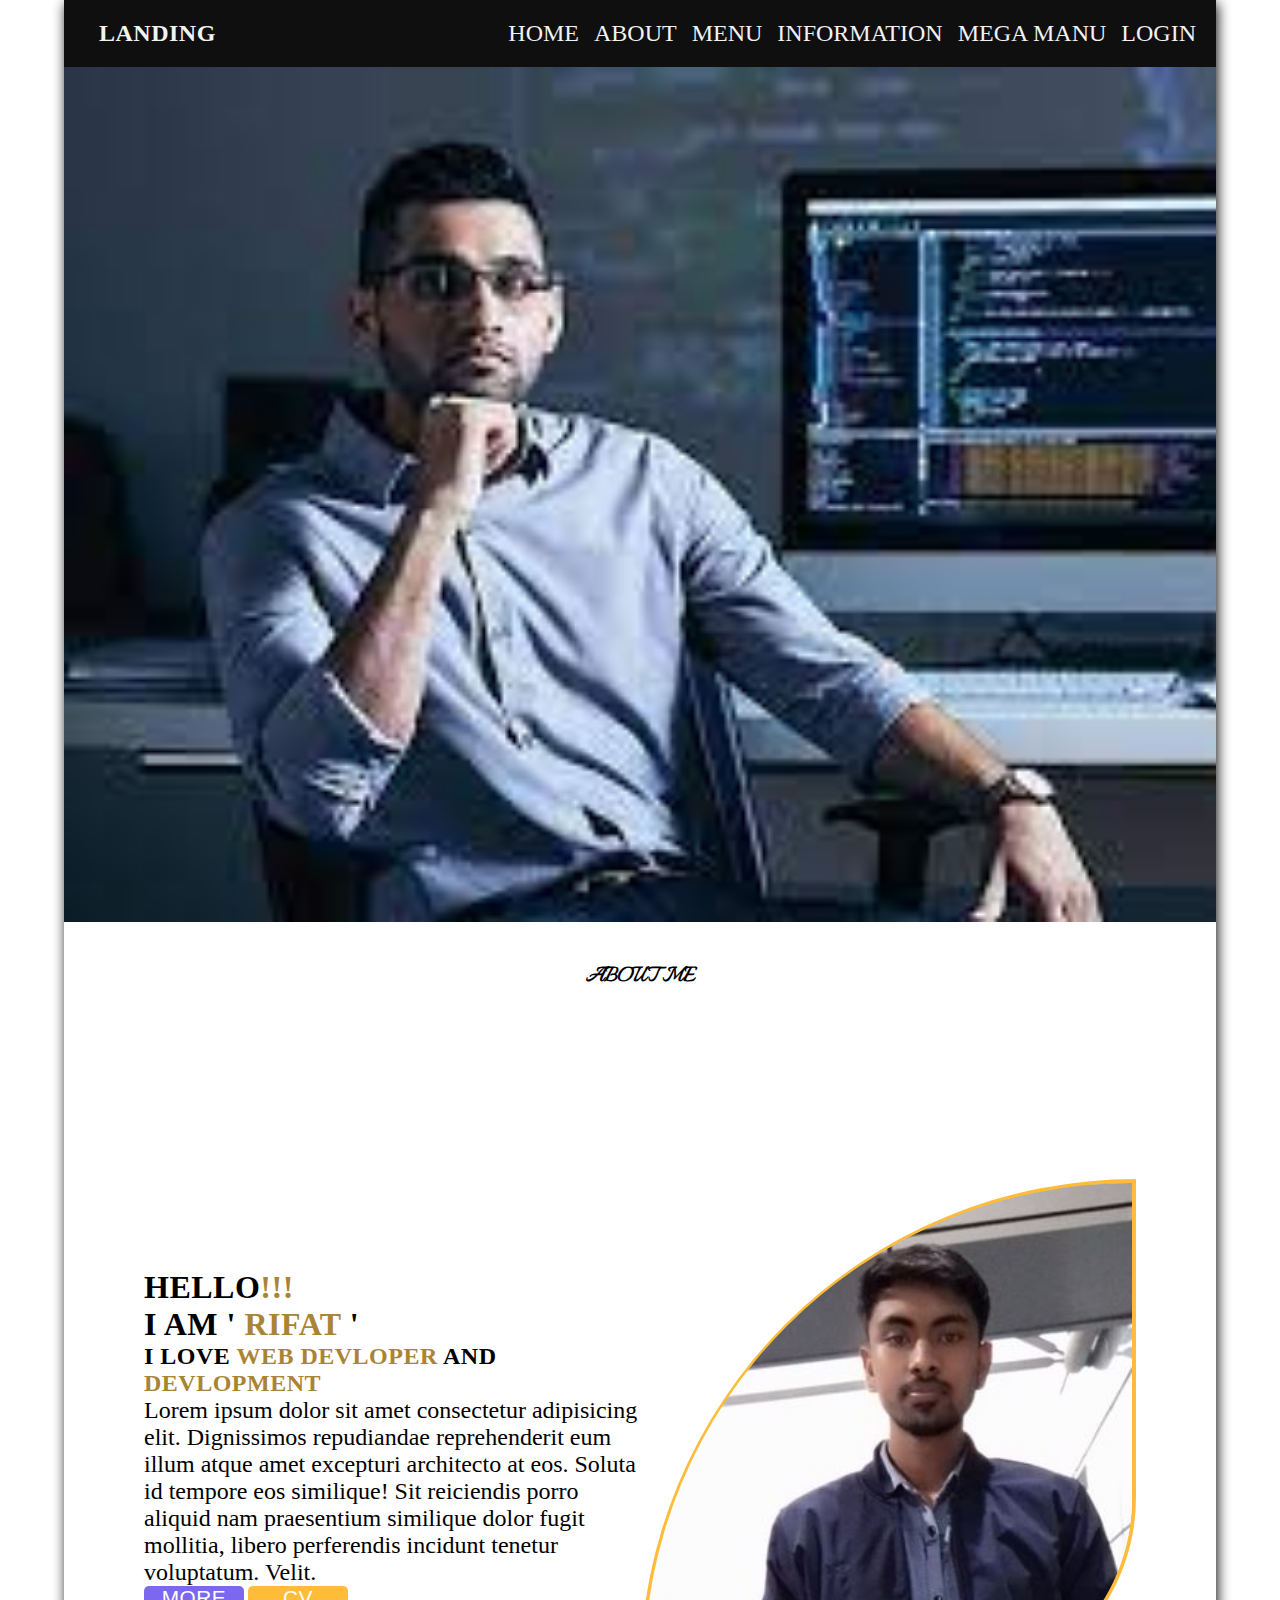
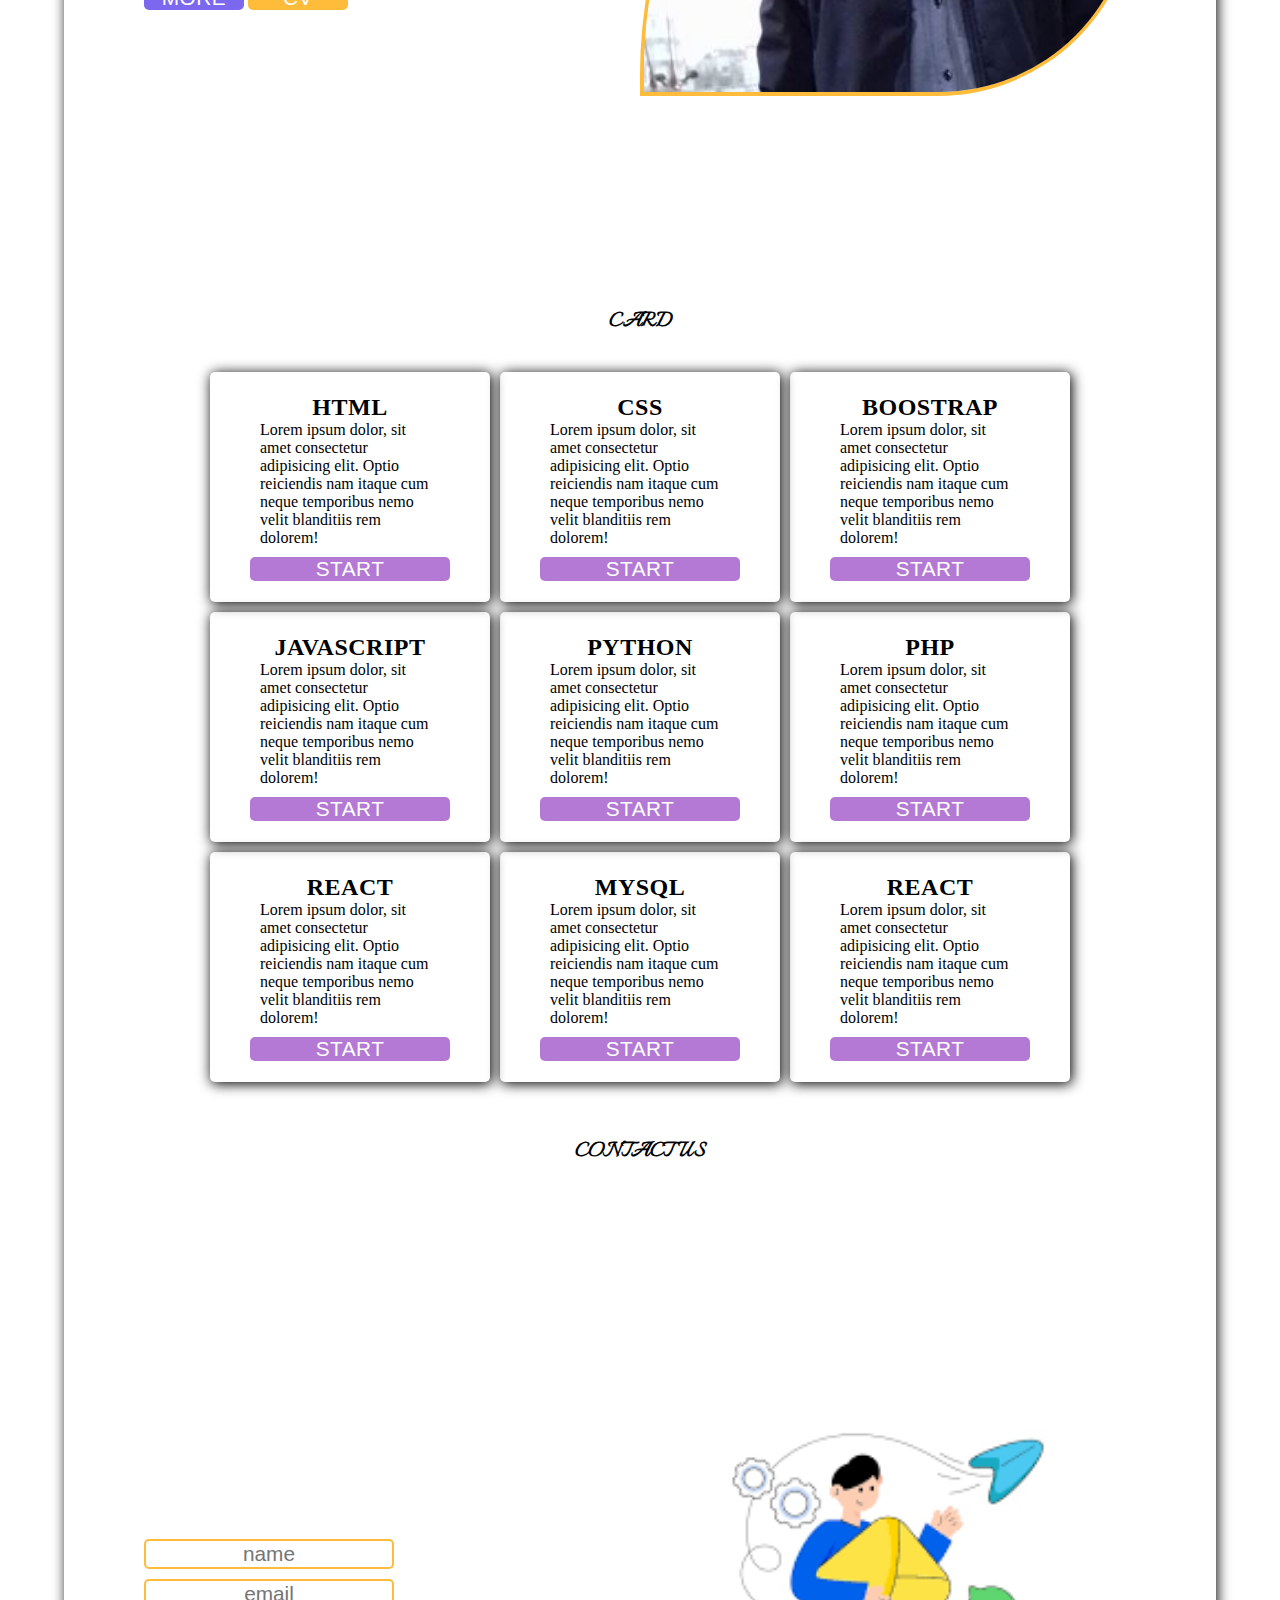
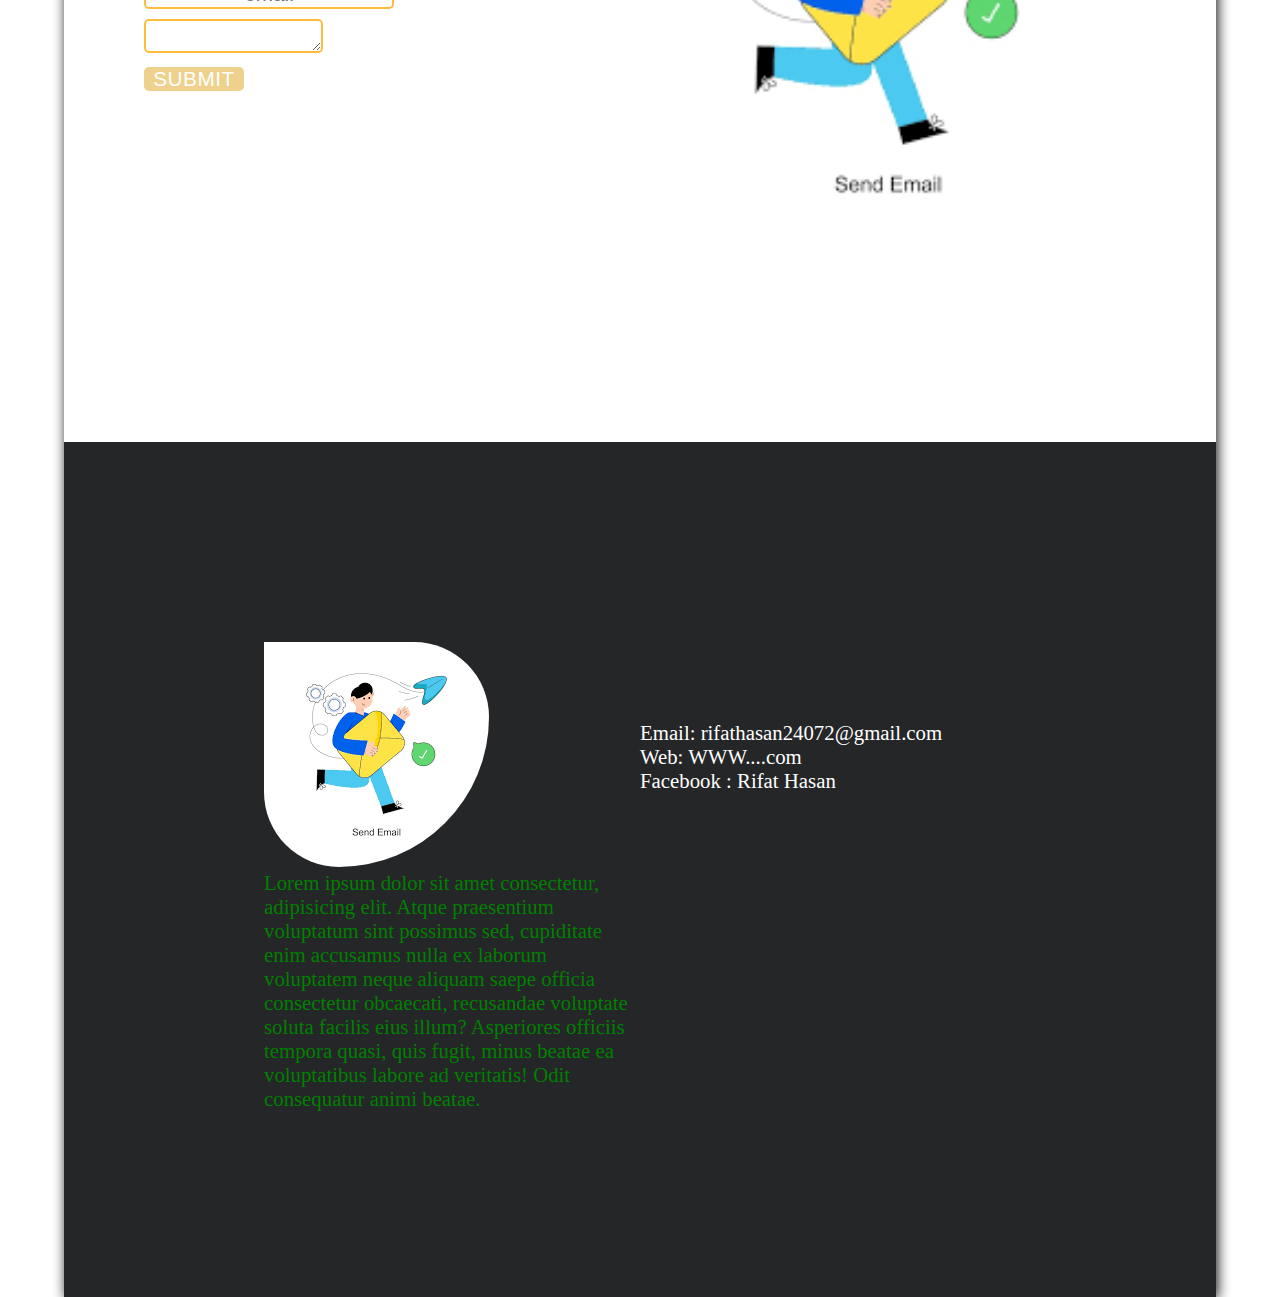
<file: page -  4/index.html>
<!DOCTYPE html>
<html lang="en">
<head>
    <meta charset="UTF-8">
    <meta name="viewport" content="width=device-width, initial-scale=1.0">
    <title>Document</title>
    <!-- My style sheet link -->
    <link rel="stylesheet" href="style.css">
    <!-- font awesome cdn -->
    <link rel="stylesheet" href="https://cdnjs.cloudflare.com/ajax/libs/font-awesome/6.5.1/css/all.min.css" integrity="sha512-DTOQO9RWCH3ppGqcWaEA1BIZOC6xxalwEsw9c2QQeAIftl+Vegovlnee1c9QX4TctnWMn13TZye+giMm8e2LwA==" crossorigin="anonymous" referrerpolicy="no-referrer" />
    <!-- goole font cdn -->
    <link rel="preconnect" href="https://fonts.googleapis.com">
<link rel="preconnect" href="https://fonts.gstatic.com" crossorigin>
<link href="https://fonts.googleapis.com/css2?family=Italianno&display=swap" rel="stylesheet">
</head>
<body>
  <!-- container code start -->
  <div id="container">
      <!-- Navbar code start -->
      <nav>
        <h2>Landing</h2>
        <ul>
            <li><a href="#">Home</a></li>
            <li><a href="#about-section">About</a></li>
            <li><a href="#card-section">Menu</a></li>
            <li><a href="#">Information</a>
            <!-- information hover code start -->
            <div class="infoformation-hover">
               <ul>
                <li><a href="#">Landing page</a></li>
                <li><a href="#">Blog page</a></li>
                <li><a href="#">Portfolio page</a></li>
                <li><a href="#">cv page</a></li>
               </ul>
            </div>
            <!-- information hover code end -->
            </li>
            <li><a href="#" class="mega-link">mega manu</a>
            <!-- mega manu code start -->
            <div class="mega-manu">
             <!-- contant code start -->
              <div class="contant">
                <!-- row code start -->
                 <div class="row">
                    <header>Devloper Servics</header>
                    <ul>
                        <li><a href="#">Email Services</a></li>
                        <li><a href="#">Phone Services</a></li>
                        <li><a href="#">Varified Design</a></li>
                        <li><a href="#">Other's Design</a></li>
                    </ul>
                 </div>
                <!-- row code end -->
                 <!-- row code start -->
                 <div class="row">
                   <header>Design Services</header>
                    <ul>
                        <li><a href="#">Landing Design</a></li>
                        <li><a href="#">Blog Design</a></li>
                        <li><a href="#">Portfolio Design</a></li>
                        <li><a href="#">Other's Design</a></li>
                    </ul>
                 </div>
                <!-- row code end -->
                <!-- row code start -->
                <div class="row">
                    <header>code Services</header>
                     <ul>
                         <li><a href="#card-section">HTML</a></li>
                         <li><a href="#card-section">css</a></li>
                         <li><a href="#card-section">java script</a></li>
                         <li><a href="#card-section"> Git and github<a></li>
                     </ul>
                  </div>
                 <!-- row code end -->
              </div>
            <!-- contant code end -->
            </div>
            <!-- mega manu code end -->
            </li>
            <li><a href="#" class="Login-nav">Login</a></li>
        </ul>
     </nav>
    <!-- Navbar code end -->

    <!-- baner section  code start  -->
      <div class="baner" >
      <div class="item-center">
      </div>
      </div>
    <!-- baner section  code end  -->

     <!-- About me section code start -->
    <div class="header">
      <h2>About me</h2>
    </div>
     <div id="about-section" class="item-center">
      
        <!-- article code start -->
        <article>
         <h1>Hello<span>!!!</span> <br> I am '<span> Rifat</span> '</h1>
         <h2>I love <span>web devloper</span> and <span>devlopment</span></h2>
         <p>Lorem ipsum dolor sit amet consectetur adipisicing elit. Dignissimos repudiandae reprehenderit eum illum atque amet excepturi architecto at eos. Soluta id tempore eos similique! Sit reiciendis porro aliquid nam praesentium similique dolor fugit mollitia, libero perferendis incidunt tenetur voluptatum. Velit.</p>
         <button id="about-more-btn">More</button>
         <button id="about-cv-btn">CV</button>
        </article>
         <!-- article code end -->

         <!-- aside code start -->
        <aside>
            <img src="img/my-img.JPG" alt="My-img" >
        </aside>
         <!-- aside code end -->
    </div>
    <!-- About me section code end -->

        <!-- contant or card code start -->
        <div class="header">
          <h2>Card</h2>
        </div>
        <div class="contant" id="card-section">
            <!-- card section start -->
                <div class="card">
                  <!-- item card start -->
                  <div class="item card-first" >
                   <i class="fa-brands fa-html5"></i>
                   <h2>HTML</h2>
                   <P>Lorem ipsum dolor, sit amet consectetur adipisicing elit. Optio reiciendis nam itaque cum neque temporibus nemo velit blanditiis rem dolorem!</P>
                   <button>start</button>
                 </div> 
                 <!-- item card end -->
                 <!-- item card start -->
                   <div class="item">
                     <i class="fa-brands fa-css3-alt"></i>
                     <h2>CSS</h2>
                     <P>Lorem ipsum dolor, sit amet consectetur adipisicing elit. Optio reiciendis nam itaque cum neque temporibus nemo velit blanditiis rem dolorem!</P>
                     <button>start</button>
                   </div>
                   <!-- item card end -->
                    <!-- item card start -->
                  <div class="item">
                   <i class="fa-brands fa-bootstrap"></i>
                   <h2>BOOSTRAP</h2>
                   <P>Lorem ipsum dolor, sit amet consectetur adipisicing elit. Optio reiciendis nam itaque cum neque temporibus nemo velit blanditiis rem dolorem!</P>
                   <button>start</button>
                 </div> 
                 <!-- item card end -->
                 <!-- item card start -->
                   <div class="item">
                     <i class="fa-brands fa-node-js"></i>
                     <h2>JAVASCRIPT</h2>
                     <P>Lorem ipsum dolor, sit amet consectetur adipisicing elit. Optio reiciendis nam itaque cum neque temporibus nemo velit blanditiis rem dolorem!</P>
                     <button>start</button>
                   </div>
                   <!-- item card end -->
                   <!-- item card start -->
                  <div class="item">
                   <i class="fa-brands fa-python"></i>
                   <h2>PYTHON</h2>
                   <P>Lorem ipsum dolor, sit amet consectetur adipisicing elit. Optio reiciendis nam itaque cum neque temporibus nemo velit blanditiis rem dolorem!</P>
                   <button>start</button>
                 </div> 
                 <!-- item card end -->
                 <!-- item card start -->
                   <div class="item">
                     <i class="fa-brands fa-php"></i>
                     <h2>PHP</h2>
                     <P>Lorem ipsum dolor, sit amet consectetur adipisicing elit. Optio reiciendis nam itaque cum neque temporibus nemo velit blanditiis rem dolorem!</P>
                     <button>start</button>
                   </div>
                   <!-- item card end -->
                    <!-- item card start -->
                  <div class="item">
                   <i class="fa-brands fa-react"></i>
                   <h2>REACT</h2>
                   <P>Lorem ipsum dolor, sit amet consectetur adipisicing elit. Optio reiciendis nam itaque cum neque temporibus nemo velit blanditiis rem dolorem!</P>
                   <button>start</button>
                 </div> 
                 <!-- item card end -->
                 <!-- item card start -->
                   <div class="item">
                     <i class="fa-solid fa-database"></i>
                     <h2>MYSQL</h2>
                     <P>Lorem ipsum dolor, sit amet consectetur adipisicing elit. Optio reiciendis nam itaque cum neque temporibus nemo velit blanditiis rem dolorem!</P>
                     <button>start</button>
                   </div>
                   <!-- item card end -->
                    <!-- item card start -->
                  <div class="item">
                    <i class="fa-brands fa-react"></i>
                    <h2>REACT</h2>
                    <P>Lorem ipsum dolor, sit amet consectetur adipisicing elit. Optio reiciendis nam itaque cum neque temporibus nemo velit blanditiis rem dolorem!</P>
                    <button>start</button>
                  </div> 
                  <!-- item card end -->
                </div>
           <!-- card section end -->
            </div>
           <!-- contant code end -->

    <!-- contact section code start -->
    <div class="header">
      <h2>CONTACT US</h2>
    </div>
    <div class="contact-section item-center">
  
         <!-- article code start -->
         <article>
          <div class="about-item">
            <input type="text" name="username" id="username" placeholder="Name" required>
            <i class="fa-solid fa-user"></i>
          </div>
          <div class="about-item">
            <input type="email" name="useremail" id="useremail" placeholder="email" required>
            <i class="fa-solid fa-at"></i>
          </div>
          <div class="about-item">
            <textarea name="userinfor" id="userinfor"></textarea>
          </div>
          <div class="about-item">
           <button class="conatct-sumbit-btn">Submit</button>
          </div>
       </article>
       <!-- article code end -->

       <!-- aside code start -->
       <aside>
           <img src="img/contact img.png" alt="contact img">
       </aside>
       <!-- aside code start -->
    </div>
    <!-- contact section code end -->

    <!-- footer section code start -->
     <div class="footer-section item-center">
        <!-- article code start -->
     <article>
      <img src="img/contact img.png" alt="contact-img">
     </article>
       <!-- article code end -->
         <!-- aside code start -->
         <aside>
          <div class="link">
            <a href="#"> Email: rifathasan24072@gmail.com</a> <br>
            <a href="#"> Web: WWW....com</a> <br>
            <a href="#"> Facebook : Rifat Hasan</a><br>
          </div>
         </aside>
         <p>Lorem ipsum dolor sit amet consectetur, adipisicing elit. Atque praesentium voluptatum sint possimus sed, cupiditate enim accusamus nulla ex laborum voluptatem neque aliquam saepe officia consectetur obcaecati, recusandae voluptate soluta facilis eius illum? Asperiores officiis tempora quasi, quis fugit, minus beatae ea voluptatibus labore ad veritatis! Odit consequatur animi beatae.</p>
          <!-- aside code end -->  
     </div>
    <!-- footer section code end -->
  </div>
  <!-- container code end -->
</body>
</html>
</file>
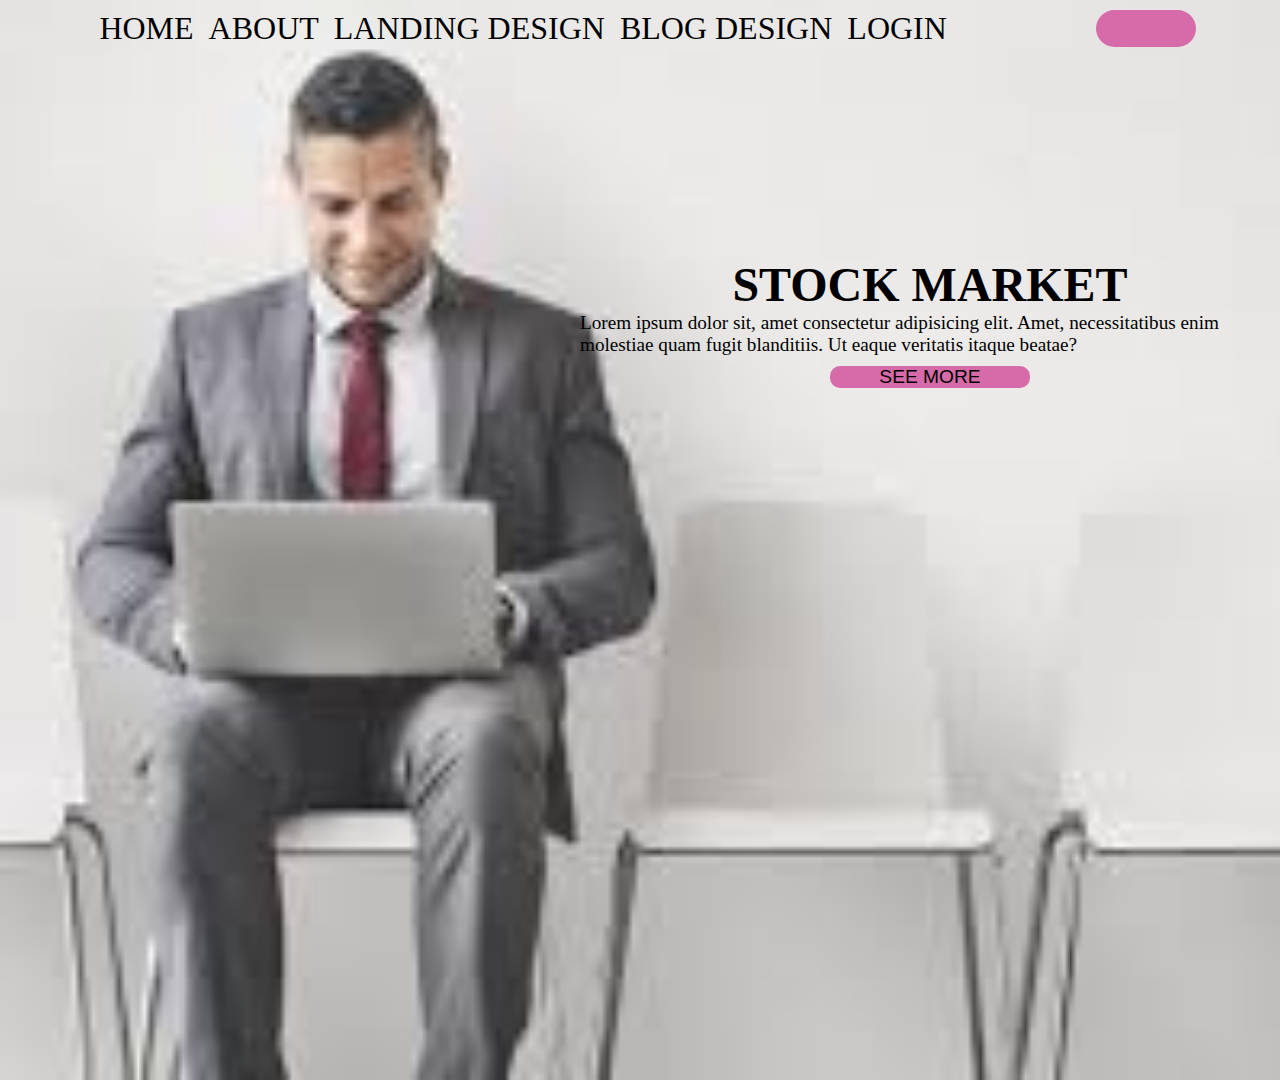
<file: page-1/index.html>
<!DOCTYPE html>
<html lang="en">
  <head>
    <meta charset="UTF-8" />
    <meta name="viewport" content="width=device-width, initial-scale=1.0" />
    <title>Landing page</title>
    <!-- my style sheet link -->
    <link rel="stylesheet" href="style.css" />
    <!-- font awesome cdn -->
    <link
      rel="stylesheet"
      href="https://cdnjs.cloudflare.com/ajax/libs/font-awesome/6.5.1/css/all.min.css"
      integrity="sha512-DTOQO9RWCH3ppGqcWaEA1BIZOC6xxalwEsw9c2QQeAIftl+Vegovlnee1c9QX4TctnWMn13TZye+giMm8e2LwA=="
      crossorigin="anonymous"
      referrerpolicy="no-referrer"
    />
  </head>
  <body>
    <!-- landing code start -->
    <div id="landing">
      <!-- nav code start -->
      <nav>
        <ul>
          <li><a href="#">Home</a></li>
          <li><a href="#">about</a></li>
          <li><a href="#">Landing Design</a></li>
          <li><a href="#">Blog Design</a></li>
          <li><a href="#">Login</a></li>
        </ul>
        <i class="fa-solid fa-bell nav-icon"></i>
      </nav>
      <!-- nav code end -->
      <!-- article code start -->
      <article>
        <h1>Stock Market</h1>
        <p>
          Lorem ipsum dolor sit, amet consectetur adipisicing elit. Amet,
          necessitatibus enim molestiae quam fugit blanditiis. Ut eaque
          veritatis itaque beatae?
        </p>
        <button>See more</button>
      </article>
      <!-- article code end -->
    </div>
    <!-- landing code end -->
  </body>
</html>
</file>
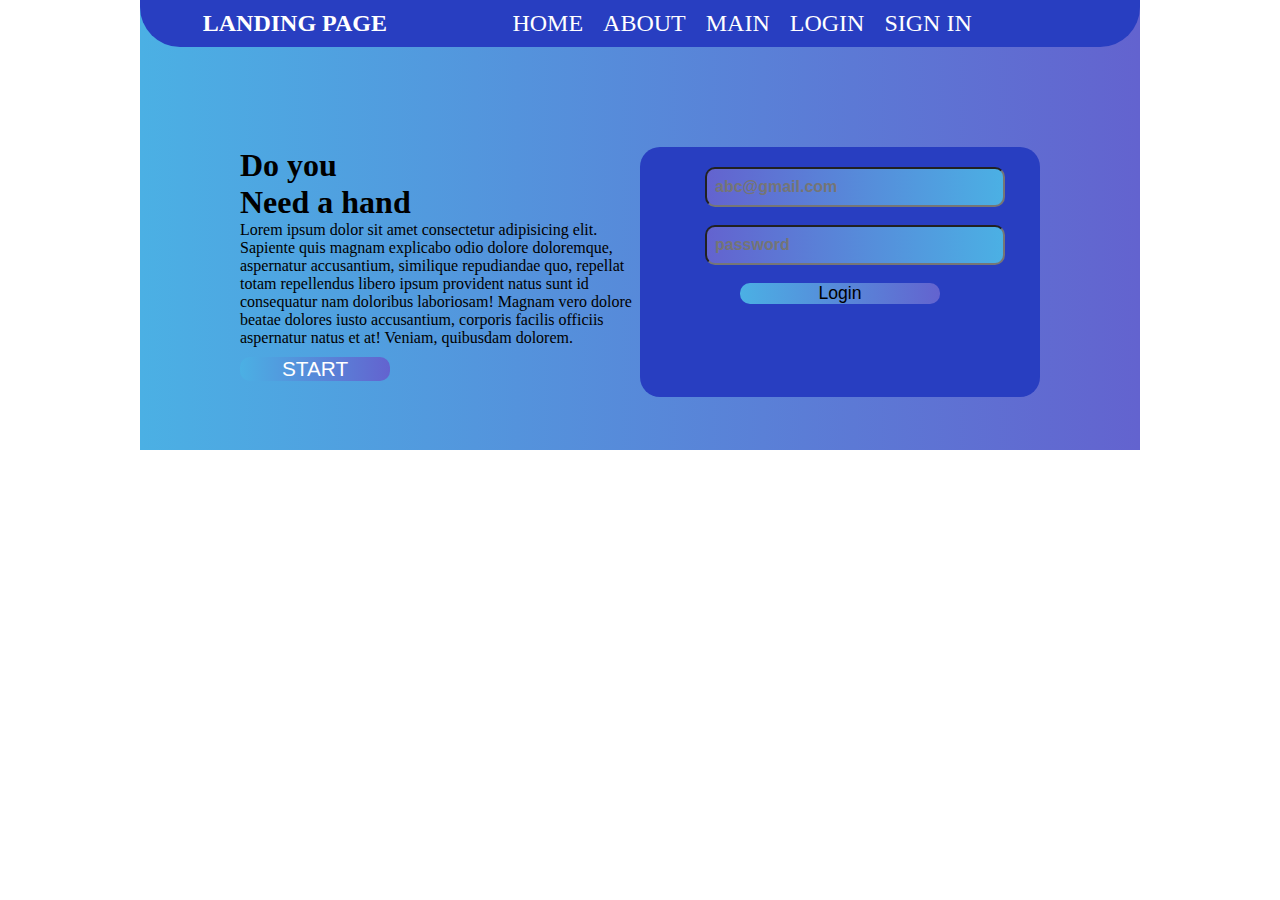
<file: page-2/index.html>
<!DOCTYPE html>
<html lang="en">
  <head>
    <meta charset="UTF-8" />
    <meta name="viewport" content="width=device-width, initial-scale=1.0" />
    <title>Document</title>
    <!-- my style sheet link -->
    <link rel="stylesheet" href="style.css" />
    <!--font awesome cdn  -->
    <link
      rel="stylesheet"
      href="https://cdnjs.cloudflare.com/ajax/libs/font-awesome/6.5.1/css/all.min.css"
      integrity="sha512-DTOQO9RWCH3ppGqcWaEA1BIZOC6xxalwEsw9c2QQeAIftl+Vegovlnee1c9QX4TctnWMn13TZye+giMm8e2LwA=="
      crossorigin="anonymous"
      referrerpolicy="no-referrer"
    />
  </head>
  <body>
    <!-- container code start -->
    <div id="container">
      <!-- nav code start -->
      <nav>
        <h2>Landing page</h2>
        <ul>
          <li><a href="#">Home</a></li>
          <li><a href="#">about</a></li>
          <li><a href="#">main</a></li>
          <li><a href="#">Login</a></li>
          <li><a href="#">sign in</a></li>
        </ul>
        <i class="fa-solid fa-magnifying-glass"></i>
      </nav>
      <!-- nav code end -->
      <!-- main code start -->
      <div class="main">
        <!-- main aside start -->
        <aside>
          <h1>Do you <br />Need a hand</h1>
          <p>
            Lorem ipsum dolor sit amet consectetur adipisicing elit. Sapiente
            quis magnam explicabo odio dolore doloremque, aspernatur
            accusantium, similique repudiandae quo, repellat totam repellendus
            libero ipsum provident natus sunt id consequatur nam doloribus
            laboriosam! Magnam vero dolore beatae dolores iusto accusantium,
            corporis facilis officiis aspernatur natus et at! Veniam, quibusdam
            dolorem.
          </p>
          <button>Start</button>
        </aside>
        <!-- main aside end -->
        <!-- main article start -->
        <article>
          <!-- form code start -->
          <form action="">
            <!--login code start  -->
            <div class="login">
              <!-- item code start -->
              <div class="item">
                <input
                  type="email"
                  name="email"
                  id="email"
                  placeholder="abc@gmail.com"
                  required
                />
                <i class="fa-regular fa-envelope"></i>
              </div>
              <br />
              <!-- item code end -->
              <!-- item code start -->
              <div class="item">
                <input
                  type="password"
                  name="password"
                  id="password"
                  placeholder="password"
                  required
                />
                <i class="fa-solid fa-lock"></i>
              </div>
              <br />
              <!-- item code end -->
              <!-- item code start -->
              <div class="item">
                <button type="submit">Login</button>
              </div>
              <!-- item code end -->
            </div>
            <!--login code end  -->
          </form>
          <!-- form code end -->
        </article>
        <!-- main article end -->
      </div>
      <!-- main code end -->
    </div>
    <!-- container code end -->
  </body>
</html>
</file>
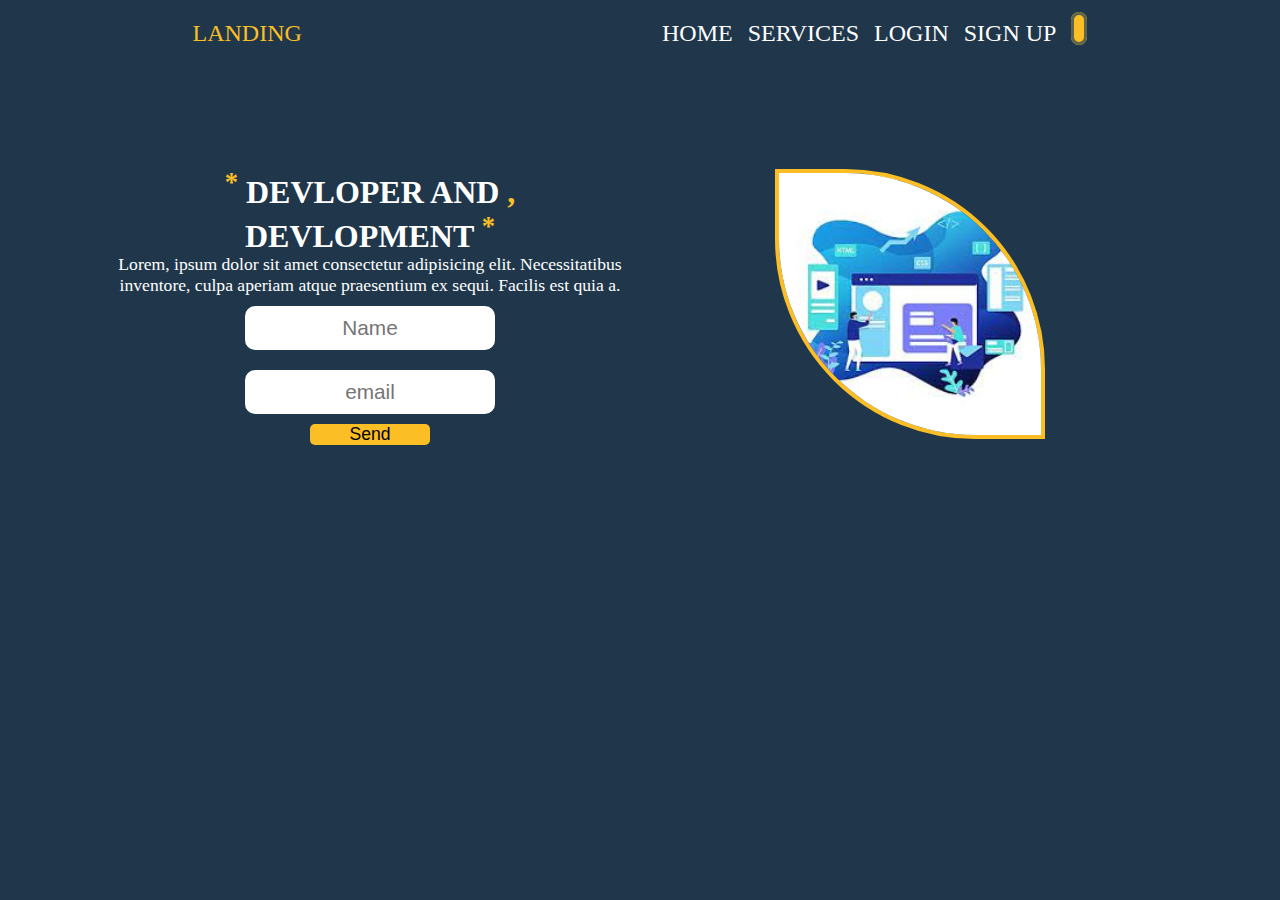
<file: page-3/index.html>
<!DOCTYPE html>
<html lang="en">
  <head>
    <meta charset="UTF-8" />
    <meta name="viewport" content="width=device-width, initial-scale=1.0" />
    <title>Landing</title>
    <!-- my style sheet link -->
    <link rel="stylesheet" href="style.css" />
    <!-- font awesome cdn -->
    <link
      rel="stylesheet"
      href="https://cdnjs.cloudflare.com/ajax/libs/font-awesome/6.5.1/css/all.min.css"
      integrity="sha512-DTOQO9RWCH3ppGqcWaEA1BIZOC6xxalwEsw9c2QQeAIftl+Vegovlnee1c9QX4TctnWMn13TZye+giMm8e2LwA=="
      crossorigin="anonymous"
      referrerpolicy="no-referrer"
    />
  </head>
  <body>
    <!-- container code start -->
    <div id="container">
      <!-- navbar code start -->
      <nav>
        <a href="#" class="first">landing</a>
        <ul>
          <li><a href="#">Home</a></li>
          <li>
            <a href="#">services</a>
            <i class="fa-solid fa-chevron-down service-icon"></i>
            <!-- service item code start -->
            <div class="services-item">
              <ul>
                <li><a href="#">Blog Design</a></li>
                <li><a href="#">Landing Design</a></li>
                <li><a href="#">portfolio Design</a></li>
              </ul>
            </div>
            <!-- service item code end -->
          </li>
          <li><a href="#">Login</a></li>
          <li><a href="#">Sign up</a></li>
          <li><i class="fa-solid fa-magnifying-glass nav-last-icon"></i></li>
        </ul>
      </nav>
      <!-- navbar code end -->
      <!-- main code start -->
      <div id="main">
        <!-- article code start -->
        <article>
          <h1>
            <sup>*</sup> Devloper and <span>,</span> <br />
            Devlopment <sup>*</sup>
          </h1>
          <p>
            Lorem, ipsum dolor sit amet consectetur adipisicing elit.
            Necessitatibus inventore, culpa aperiam atque praesentium ex sequi.
            Facilis est quia a.
          </p>
          <!-- form code start -->
          <form action="">
            <!-- form item code start -->
            <div class="form-item">
              <input
                type="text"
                name="username"
                id="username"
                placeholder="Name"
                required
              />
            </div>
            <!-- form item code end -->
            <!-- form item code start -->
            <div class="form-item">
              <input
                type="email"
                name="useremail"
                id="useremail"
                placeholder="email"
                required
              />
            </div>
            <!-- form item code end -->
            <!-- form item code start -->
            <div class="form-item">
              <button>Send</button>
            </div>
            <!-- form item code end -->
          </form>
          <!-- form code end -->
        </article>
        <!-- article code end -->
        <!-- aside code start -->
        <aside>
          <img src="img/download.jpg" alt="devloper.png" class="aside-img" />
        </aside>
        <!-- aside code end -->
      </div>
      <!-- main code end -->
    </div>
    <!-- container code end -->
  </body>
</html>
</file>
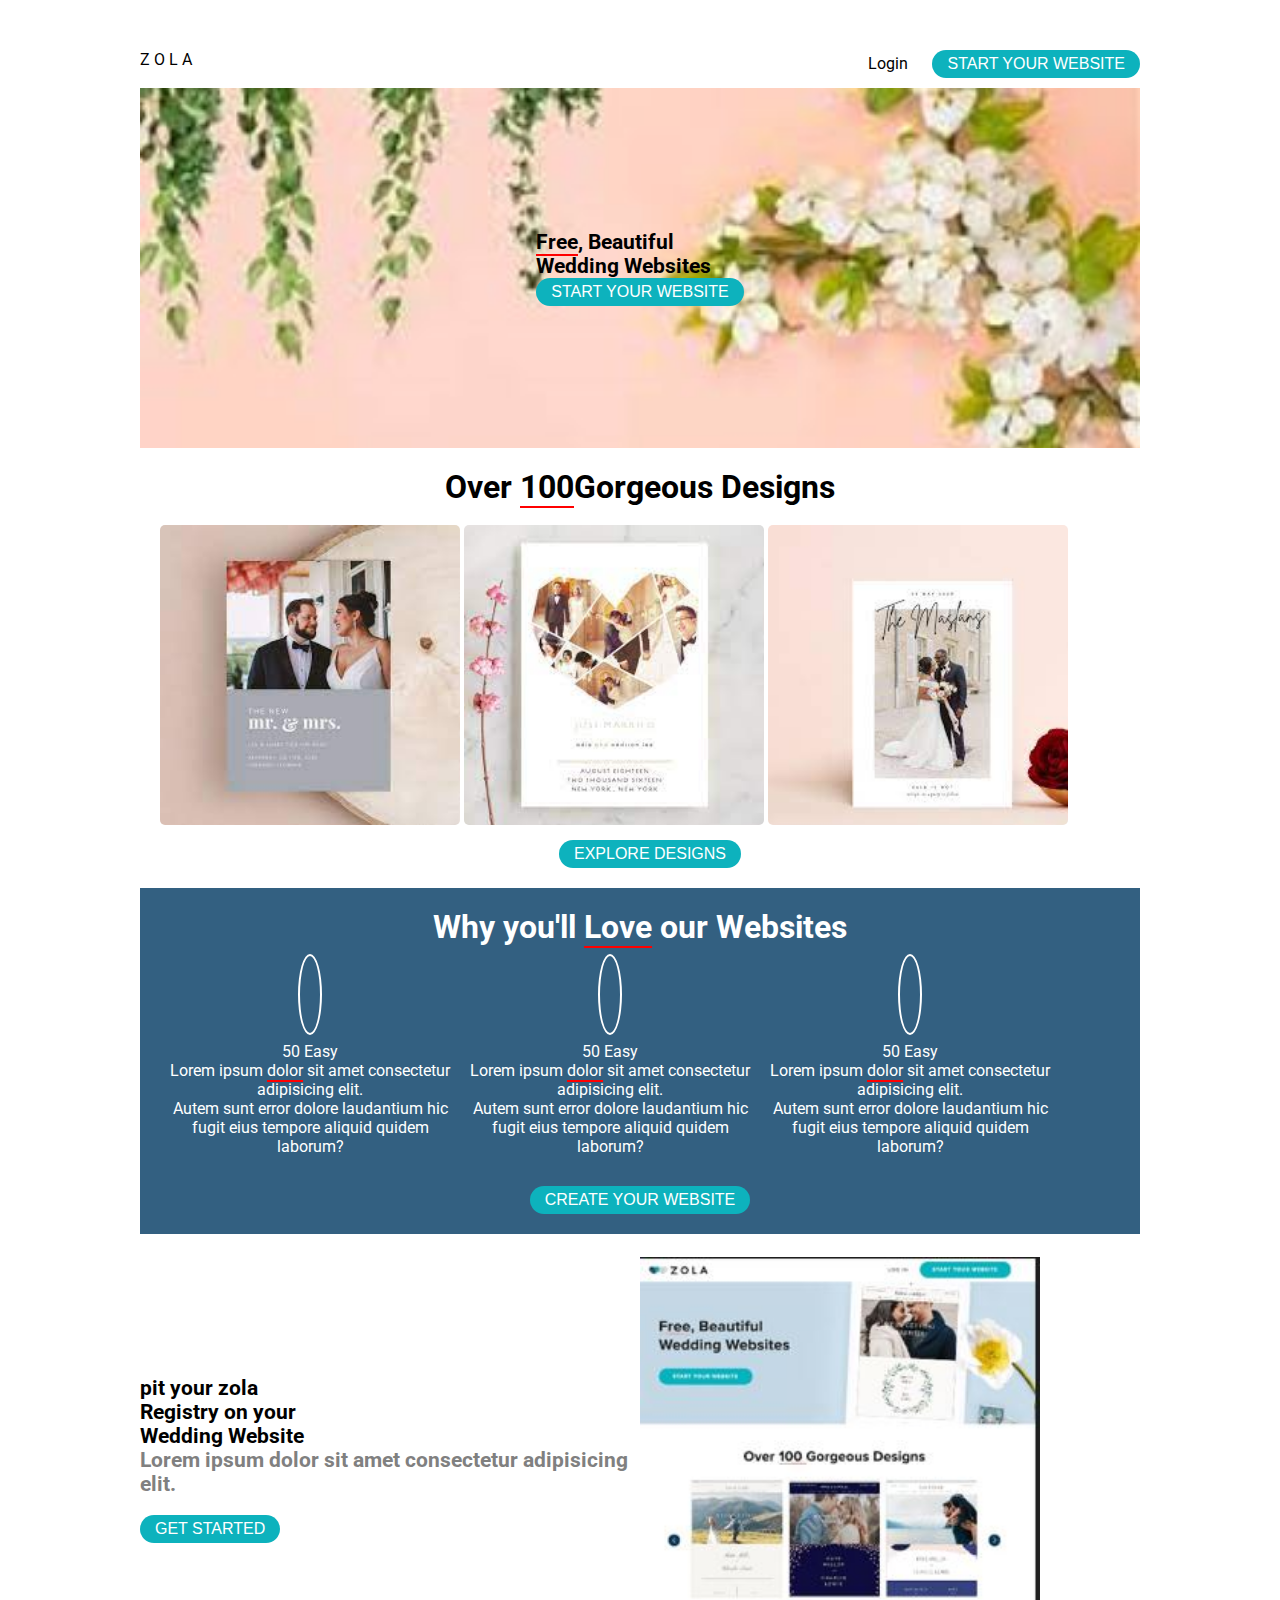
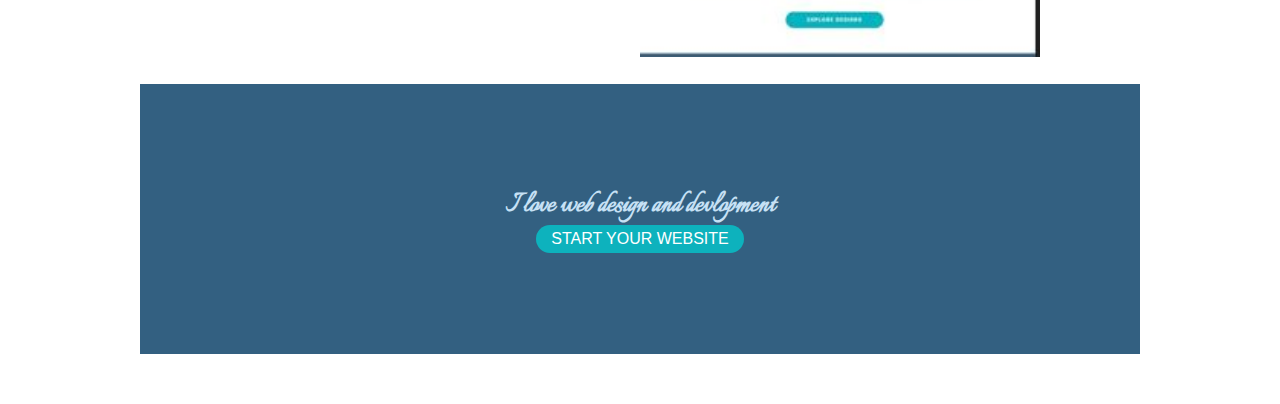
<file: page/index.html>
<!DOCTYPE html>
<html lang="en">
  <head>
    <meta charset="UTF-8" />
    <meta name="viewport" content="width=device-width, initial-scale=1.0" />
    <title>Document</title>
    <!-- my style sheet -->
    <link rel="stylesheet" href="style.css" />
    <!-- goole font cdn -->
    <link rel="preconnect" href="https://fonts.googleapis.com" />
    <link rel="preconnect" href="https://fonts.gstatic.com" crossorigin />
    <link
      href="https://fonts.googleapis.com/css2?family=Italianno&family=Roboto:ital@0;1&display=swap"
      rel="stylesheet"
    />
    <!-- font awesome cdn -->
    <link
      rel="stylesheet"
      href="https://cdnjs.cloudflare.com/ajax/libs/font-awesome/6.5.1/css/all.min.css"
      integrity="sha512-DTOQO9RWCH3ppGqcWaEA1BIZOC6xxalwEsw9c2QQeAIftl+Vegovlnee1c9QX4TctnWMn13TZye+giMm8e2LwA=="
      crossorigin="anonymous"
      referrerpolicy="no-referrer"
    />
  </head>
  <body>
    <!-- container code start -->
    <div id="container">
      <!-- header code start -->
      <header>
        <!-- hedaer item-1 start -->
        <div class="hedaer-item-1">
          <div class="item">
            <i class="fa-solid fa-heart item-icon-1"></i>
            <i class="fa-solid fa-heart item-icon-2"></i>
            <span>ZOLA</span>
          </div>
          <div class="item">
            <a href="#">Login</a>
            <button class="common-btn" style="margin-bottom: 10px">
              Start your website
            </button>
          </div>
        </div>
        <!-- hedaer item-1 end -->
        <!-- hedaer item-2 start -->
        <div class="hedaer-item-2">
          <div class="item1">
            <p>
              <span>Free</span>, Beautiful <br />
              Wedding Websites
            </p>
            <button class="common-btn" style="margin-left: 0">
              Start your website
            </button>
          </div>
        </div>
        <!-- hedaer item-2 end -->
        <!-- header item-3 start -->
        <div class="hedaer-item-3">
          <h1>Over <span>100</span>Gorgeous Designs</h1>
          <br />
          <div class="item">
            <img src="img/card-3.jpg" alt="card" class="card-header" />
            <img src="img/card-1.jpg" alt="card" class="card-header" />
            <img src="img/card-2.jpg" alt="card" class="card-header" />
          </div>
          <h1><button class="common-btn">Explore Designs</button></h1>
        </div>
        <!-- header item-3 end -->
      </header>
      <!-- header code end -->
      <!-- main code start -->
      <div class="main">
        <!-- main item-1 start -->
        <div class="main-item-1">
          <h1>Why you'll <span>Love</span> our Websites</h1>
          <!-- main card start -->
          <div class="main-item-card">
            <!-- item start -->
            <div class="item">
              <i class="fa-solid fa-desktop"></i><br />
              <br />
              <p>50 Easy</p>
              <p>
                Lorem ipsum <span>dolor</span> sit amet consectetur adipisicing
                elit. <br />
                Autem sunt error dolore laudantium hic fugit eius tempore
                aliquid quidem laborum?
              </p>
            </div>
            <!-- item end -->
            <!-- item start -->
            <div class="item">
              <i class="fa-solid fa-desktop"></i><br />
              <br />
              <p>50 Easy</p>
              <p>
                Lorem ipsum <span>dolor</span> sit amet consectetur adipisicing
                elit. <br />
                Autem sunt error dolore laudantium hic fugit eius tempore
                aliquid quidem laborum?
              </p>
            </div>
            <!-- item end -->
            <!-- item start -->
            <div class="item">
              <i class="fa-solid fa-desktop"></i><br />
              <br />
              <p>50 Easy</p>
              <p>
                Lorem ipsum <span>dolor</span> sit amet consectetur adipisicing
                elit. <br />
                Autem sunt error dolore laudantium hic fugit eius tempore
                aliquid quidem laborum?
              </p>
            </div>
            <!-- item end -->
          </div>
          <br />
          <!-- main card end -->
          <h1>
            <button class="common-btn" style="margin-left: 0">
              Create your Website
            </button>
          </h1>
        </div>
        <!-- main item-1 end -->
        <!-- main item-2 start -->
        <div class="main-item-2">
          <aside>
            <p>
              pit your zola <br />
              Registry on your <br />
              Wedding Website
            </p>
            <p style="color: gray">
              Lorem ipsum dolor sit amet consectetur adipisicing elit.
            </p>
            <br />
            <button class="common-btn" style="margin-left: 0">
              Get Started
            </button>
          </aside>
          <article>
            <img src="img/article.JPG" alt="" class="article-img" />
          </article>
        </div>
        <!-- main item-2 end -->
      </div>
      <!-- main code end -->
      <!-- footer code start -->
      <footer>
        <h1>I love web design and devlopment</h1>
        <button class="common-btn" style="margin-left: 0">
          Start your website
        </button>
      </footer>
      <!-- footer code end -->
    </div>
    <!-- container code end -->
  </body>
</html>
</file>
<file: page -  4/style.css>
/* common code start */
* {
  margin: 0;
  padding: 0;
  box-sizing: border-box;
  list-style: none;
  text-decoration: none;
}
html {
  scroll-behavior: smooth;
  outline: 0;
}
#container {
  width: 90%;
  margin: 0 auto;
  box-shadow: 0.1rem 0.2rem 0.8rem #000;
}
.item-center {
  display: flex;
  height: 95vh;
  align-items: center;
  justify-content: center;
  padding: 5rem;
}
.header h2 {
  text-align: center;
  padding: 20px;
  padding-top: 40px;
  font-family: "Italianno", cursive;
}
/* common code end */
/* Navbar code start */
nav {
  display: flex;
  justify-content: space-between;
  background-color: #0f0f0f;
  color: #f2f2f2;
  padding: 20px;
}
nav ul {
  display: flex;
}
nav a,
nav h2 {
  color: #f2f2f2;
  font-size: 1.5rem;
  transition: all 0.3s ease;
  text-transform: uppercase;
  margin-left: 15px;
}
nav a:hover {
  background-color: #252628;
  padding: 10px;
  border-radius: 5px;
}
.Login-nav {
  margin-left: -30px;
}
/* information hover code start */
.infoformation-hover {
  background-color: #252628;
  position: absolute;
  border-radius: 5px;
  padding: 20px;
  visibility: hidden;
  opacity: 0;
}
.infoformation-hover ul {
  display: block;
}
.infoformation-hover li {
  margin-bottom: 15px;
}
nav li:hover .infoformation-hover {
  visibility: visible;
  opacity: 1;
}
/* information hover code end */
/* mega manu code start */
.mega-manu {
  position: absolute;
  top: 80px;
  left: 95px;
  width: 90%;
  visibility: hidden;
  transition: all 0.3s;
}
.mega-manu ul {
  display: block;
  border-left: 5px solid red;
  border-radius: 10px;
}
.mega-manu .contant {
  background-color: #252628;
  padding: 50px;
  display: flex;
  justify-content: space-around;
}
nav li:hover .mega-manu {
  visibility: visible;
}
.row header {
  font-size: 2rem;
  text-transform: uppercase;
  font-weight: bolder;
}
.row li {
  margin-bottom: 20px;
  margin-top: 5px;
}
/* mega manu code end */
/* Navbar code end */

/* baner section code start */
.baner {
  background-image: url(img/slider-1.jpg);
  width: 100%;
  height: 100%;
  background-repeat: no-repeat;
  background-size: cover;
}
/* baner section code end */

/* about me section code start */
#about-section {
  display: flex;
}
#about-section article {
  flex: 5;
  color: black;
}
#about-section aside {
  flex: 5;
}
#about-section aside img {
  width: 100%;
  border-top-left-radius: 500px;
  border-bottom-right-radius: 200px;
  border: 4px solid #ffbc3a;
}
#about-section article h1,
h2,
button {
  text-transform: uppercase;
  letter-spacing: 0.5px;
}
#about-section article span {
  color: #a98435;
}
#about-section p {
  font-size: 1.5rem;
}
#about-section button {
  width: 100px;
  font-size: 1.3rem;
  border: none;
  border-radius: 5px;
  color: white;
}
#about-more-btn {
  background-color: #7c68ee;
}
#about-cv-btn {
  background-color: #ffbc3a;
}
/* about me section code end */

/* card section code start */
.contant {
  display: flex;
  justify-content: center;
  padding: 10px;
}
/* aside code start */
.item {
  box-shadow: 0.1rem 0.1rem 0.8rem black;
  width: 280px;
  height: 230px;
  align-items: center;
  justify-content: center;
  display: flex;
  flex-direction: column;
  padding: 50px;
  border-radius: 5px;
  margin: 5px;
}
.item i {
  font-size: 2rem;
}
.item button {
  width: 150px;
  font-size: 1.3rem;
  border: none;
  margin-top: 10px;
  border-radius: 5px;
  background-color: #6300a4;
  text-transform: uppercase;
  color: white;
}
/* aside code end */
/* article code start */
.item button {
  width: 200px;
  font-size: 1.3rem;
  text-transform: uppercase;
  border: none;
  margin-top: 10px;
  border-radius: 5px;
  background-color: #b479d5;
}
.card {
  display: grid;
  grid-template-columns: repeat(3, minmax(0, 1fr));
}
/* article code end */
/* card section code end */

/* contact section code start */
.contact-section article {
  flex: 5;
}
.contact-section article input {
  width: 250px;
  height: 30px;
  text-align: center;
  margin-bottom: 10px;
  font-size: 1.3rem;
  text-transform: lowercase;
  border-radius: 5px;
  border: 2px solid #ffbc3a;
}
.contact-section article textarea {
  border-radius: 5px;
  border: 2px solid #ffbc3a;
}
.contact-section article button {
  width: 100px;
  font-size: 1.3rem;
  text-transform: uppercase;
  border: none;
  background-color: #edd18c;
  color: white;
  border-radius: 5px;
  margin-top: 10px;
}
.about-item i {
  margin-left: -30px;
}
.contact-section aside {
  flex: 5;
}
.contact-section aside img {
  width: 100%;
}
/* contact section code end */

/* footer section code start */
.footer-section {
  display: grid;
  grid-template-columns: repeat(2, minmax(0, 1fr));
  padding: 200px;
  background-color: #252628;
}
.footer-section article img {
  border-bottom-right-radius: 200px;
  border-top-right-radius: 100px;
  border-bottom-left-radius: 100px;
}
.footer-section aside .link a {
  font-size: 1.3rem;
  color: white;
}
.footer-section aside .link a:hover {
  color: green;
  text-decoration: overline;
}
.footer-section p {
  font-size: 1.3rem;
  color: green;
}
/* footer section code end */

/* Large devices (laptops/desktops, 992px and up) */
@media only screen and (max-width: 992px) {
  /* common code start */
  #container {
    width: 100%;
  }
  /* common code end */

  /*navbar code start  */
  nav {
    display: block;
    text-align: center;
  }
  nav li {
    margin-top: 10px;
    margin-bottom: 20px;
  }
  nav ul {
    display: block;
  }
  .mega-link {
    margin-bottom: 0;
  }
  .mega-manu {
    top: 390px;
    left: 0;
    width: 100%;
  }
  .mega-manu .contant {
    flex-direction: column;
  }
  /*navbar code end  */

  /* baner section code start */
  .baner {
    background-position: center left;
  }
  /* baner section code end */

  /* about me section code start */
  #about-section {
    flex-direction: column;
  }
  #about-section aside img {
    width: 100%;
    height: 500px;
    border-top-left-radius: 0;
    border-bottom-right-radius: 0;
  }
  /* about me section code start */

  /* card section code start */
  .card {
    grid-template-columns: repeat(2, minmax(0, 1fr));
  }
  /* card section code end */
  /* contact section code start */
  .contact-section {
    flex-direction: column;
  }
  /* contact section code end */

  /* footer section code start */
  .footer-section {
    grid-template-columns: repeat(1, minmax(0, 1fr));
    padding: 0px;
    text-align: center;
  }
  /* footer section code end */
}
/* Medium devices (landscape tablets, 768px and up) */
@media only screen and (max-width: 768px) {
  /* navbar code start */
  .mega-manu {
    top: 400px;
    left: 0px;
    width: 100%;
  }
  /* navbar code end */

  /* about me section code start */
  #about-section {
    margin-top: 200px;
  }
  #about-section article {
    margin-bottom: 20px;
  }
  #about-more-btn {
    margin-bottom: 20px;
    margin-top: 10px;
  }
  /* about me section code end */

  /* card section code start */
  .card {
    grid-template-columns: repeat(2, minmax(0, 1fr));
  }
  /* card section code end */
}
/* Extra small devices (phones, 600px and down) */
@media only screen and (max-width: 600px) {
  /* about me section code start */
  #about-section {
    margin-top: 500px;
  }
  #about-section article {
    margin-bottom: 20px;
  }
  #about-section aside {
    margin-bottom: 300px;
  }
  /* about me section code end */

  /* card section code start */
  .item {
    width: 250px;
    height: 250px;
  }
  .card {
    grid-template-columns: repeat(1, minmax(0, 1fr));
  }
  .card-first {
    margin-top: 160px;
  }
  /* card section code end */
}
</file>
<file: page-1/style.css>
/* common code start */
* {
  margin: 0;
  padding: 0;
  box-sizing: border-box;
  list-style: none;
  text-decoration: none;
}
html {
  scroll-behavior: smooth;
}
/* common code end */
/*landing page start */
#landing {
  background-image: url(img/images.jpg);
  background-size: cover;
  width: 100%;
  height: 120vh;
}
/* nav code start */
nav {
  display: flex;
  justify-content: space-around;
  padding: 10px;
}
nav ul {
  display: flex;
}
nav li {
  margin-left: 15px;
}
nav a {
  font-size: 2rem;
  color: black;
  text-transform: uppercase;
}
.nav-icon {
  background-color: #d76ba9;
  color: white;
  width: 100px;
  text-align: center;
  padding: 5px;
  font-size: 2rem;
  border-radius: 200px;
}
nav a:hover {
  text-decoration: underline;
}
/* nav code end */
/* article code start */
article {
  display: flex;
  flex-direction: column;
  align-items: center;
  float: right;
  margin-top: 200px;
}
article h1 {
  font-size: 3rem;
  text-transform: uppercase;
}
article p {
  font-size: 1.2rem;
  width: 700px;
}
article button {
  border: none;
  width: 200px;
  font-size: 1.2rem;
  text-transform: uppercase;
  border-radius: 10px;
  background-color: #d76ba9;
  margin-top: 10px;
}
/* article code end */
/*landing page end */
/* Large devices (laptops/desktops, 992px and up) */
@media only screen and (max-width: 992px) {
  #landing {
    background-position: left center;
  }
  /* nav code start */
  nav {
    flex-direction: column;
    align-items: center;
  }
  nav ul {
    display: block;
    text-align: center;
  }
  nav li {
    margin-bottom: 20px;
  }
  /* nav code end */
  article {
    float: left;
  }
  article p {
    width: fit-content;
  }
}
</file>
<file: page-2/style.css>
/* common code start */
* {
  margin: 0;
  padding: 0;
  box-sizing: border-box;
  list-style: none;
  text-decoration: none;
}
html {
  scroll-behavior: smooth;
}
#container {
  background: linear-gradient(to right, #4bb0e4, #6363cf);
  width: 1000px;
  height: 50vh;
  margin: auto;
}
/* common code end */
/* nav code start */
nav {
  display: flex;
  justify-content: space-around;
  text-transform: uppercase;
  background-color: #283ec1;
  color: white;
  padding: 10px;
  border-end-start-radius: 40px;
  border-bottom-right-radius: 40px;
}
nav ul {
  display: flex;
}
nav li {
  margin-left: 20px;
}
nav a {
  font-size: 1.5rem;
  color: white;
}
nav a:hover {
  text-decoration: underline;
}
/* nav code end */
/* main code start */
.main {
display: flex;
padding: 100px;
}
/* aside code start */
aside {
  flex: 0.5;
}
aside button {
  border: none;
  font-size: 1.3rem;
  text-transform: uppercase;
  width: 150px;
  border-radius: 10px;
  margin-top: 10px;
  color: white;
  background: linear-gradient(to right, #4bb0e4, #6363cf);
}
/* aside code end */
/* article code start */
article {
  flex: 0.5;
}
.login {
  width: 400px;
  height: 250px;
  background-color: #283ec1;
  border-radius: 20px;
  padding: 20px;
}
.login .item {
    text-align: center;
}
.login .item input {
  width: 300px;
  height: 40px;
  text-indent: 0.5rem;
  font-size: 1rem;
  font-weight: bolder;
  border-radius: 10px;
  background: linear-gradient(to right, #6363cf,#4bb0e4) ;
}
.login .item i {
  margin-left: -30px;
  font-weight: bolder;
}
.login .item button {
  width: 200px;
  font-size: 1.1rem;
  border: none;
  border-radius: 10px;
  background: linear-gradient(to right, #4bb0e4, #6363cf);
}
/* article code end */
/* main code end */
/* Large devices (laptops/desktops, 992px and up) */
@media only screen and (max-width: 992px) {
  #container {
    width: 100%;
    height: 130vh;
  }
  /* nav code start */
  nav {
    flex-direction: column;
    align-items: center;
    border-end-start-radius: 0;
    border-bottom-right-radius: 0;
  }
  nav h2 {
    margin-bottom: 10px;
  }
  nav ul {
    display: block;
  }
  nav li {
    margin-bottom: 20px;
  }
  nav i {
    visibility: hidden;
  }
  /* nav code end */
/* main code start */
.main{
  flex-direction: column;
  padding: 0px;
  text-align: center;
}
aside{
  flex:10;
}
aside button {
  margin: 20px;
}
.login {
  width: 300px;
}
.login .item input{
  width: 250px;
}
article{
  display: flex;
  align-items: center;
  justify-content: center;
}
/* main code end */
}
</file>
<file: page-3/style.css>
/* common code start */
* {
  margin: 0;
  padding: 0;
  box-sizing: border-box;
  list-style-type: none;
  text-decoration: none;
}
html {
  scroll-behavior: smooth;
  outline: 0;
}
body {
  background-color: #20374b;
}
/* common code end */
/* nav code start */
nav {
  display: flex;
  justify-content: space-around;
  padding: 20px;
}
nav ul {
  display: flex;
}
.first {
  color: #fbbe24;
}
nav a {
  color: white;
  font-size: 1.5rem;
  text-transform: uppercase;
}
.service-icon {
  color: #fbbe24;
  font-size: 1.5rem;
}
nav li {
  margin-left: 15px;
}
.services-item {
  display: none;
  border-radius: 10px;
  padding: 5px;
  height: 120px;
  background-color: #fbbe24;
}
nav ul li:hover .services-item {
  display: block;
  position: absolute;
}
.services-item ul {
  display: block;
}
.services-item a {
  color:black;
}
.services-item a:hover {
  text-decoration: underline;
}
.services-item li {
  margin-bottom: 5px;
}
.nav-last-icon {
  background-color: #fbbe24;
  border: 3px solid #5f654b;
  border-radius: 100px;
  padding: 5px;
  width: 50px;
  text-align: center;
}
/* nav code end */
/* main code start */
#main {
  display: flex;
  justify-content: center;
  align-items: center;
  padding: 100px;
}
article {
  text-align: center;
  flex: 5;
}
article h1 {
  color: white;
  font-size: 2rem;
  text-transform: uppercase;
}
article span {
  color: #fbbe24;
}
article p {
  color:white;
  font-size: 1.1rem;
}
article sup{
    color: #fbbe24;
}
.form-item input {
  width: 250px;
  text-align: center;
  font-size: 1.3rem;
  border: none;
  padding: 10px;
  border-radius: 10px;
  margin-bottom: 10px;
  margin-top: 10px;
  color: #fbbe24;
}
.form-item button {
  width: 120px;
  border: none;
  font-size: 1.1rem;
  background-color: #fbbe24;
  border-radius: 5px;
}
aside {
  flex: 5;
  text-align: center;
}
.aside-img {
  width: 50%;
  border: 4px solid #fbbe24;
  border-bottom-left-radius: 200px;
  border-top-right-radius: 200px;
}
/* main code end */
/* Large devices (laptops/desktops, 992px and up) */
@media only screen and (max-width: 992px) {
  /* nav code start */
  nav {
    flex-direction: column;
    align-items: center;
  }
  nav ul {
    display: block;
    text-align: center;
  }
  nav li {
    margin-bottom: 10px;
  }
  /* nav code end */
  /* main code start */
  #main {
    flex-direction: column;
  }
  article {
    width: 100%;
  }
  aside {
    margin-top: 50px;
    width: 100%;
  }
  .aside-img {
    width: 90%;
    border-bottom-left-radius: 100px;
    border-top-right-radius: 100px;
  }
  /* main code end */
}
</file>
<file: page/style.css>
/* common code start */
* {
  margin: 0;
  padding: 0;
  box-sizing: border-box;
  list-style: none;
  text-decoration: none;
}
html {
  scroll-behavior: smooth;
  /* font-family: 'Italianno', cursive; */
  font-family: "Roboto", sans-serif;
}
#container {
  width: 1000px;
  margin: 50px auto;
}
/* common code end */
/* header code start */
/* hedaer item-1 start */
.hedaer-item-1 {
  display: flex;
  justify-content: space-between;
}
.common-btn {
  background-color: #0db2bd;
  font-size: 1rem;
  border: none;
  padding: 5px;
  border-radius: 100px;
  color: white;
  padding-left: 15px;
  padding-right: 15px;
  margin-left: 20px;
  text-transform: uppercase;
}
.hedaer-item-1 .item span {
  letter-spacing: 4px;
}
.hedaer-item-1 .item a {
  color: black;
}
/* hedaer item-1 end */
/*hedaer item-2 start */
.hedaer-item-2 {
  background-image: url(img/header-img.JPG);
  width: 100%;
  height: 40vh;
  background-size: cover;
  align-items: center;
  justify-content: center;
  display: flex;
}

.hedaer-item-2 .item1 p {
  font-size: 1.3rem;
  font-weight: bolder;
}
.hedaer-item-2 .item1 p span {
  border-bottom: 2px solid red;
}
/*hedaer item-2 end */
/* header item-3 start*/
.hedaer-item-3 {
  padding: 20px;
}
.hedaer-item-3 h1 {
  text-align: center;
}
.hedaer-item-3 span {
  border-bottom: 2px solid red;
}
.card-header {
  width: 300px;
  border-radius: 5px;
}
.hedaer-item-3 button {
  align-items: center;
  justify-content: center;
}
/* header item-3 end*/
/* header code end */
/* main code start */
/* main item-1 start */
.main-item-1 {
  background-color: #336081;
  padding: 20px;
}
.main-item-1 .item {
  width: 300px;
  text-align: center;
}
.main-item-1 h1 {
  text-align: center;
  color: white;
}
.main-item-1 span {
  border-bottom: 2px solid red;
}
.main-item-card {
  display: flex;
}
.main-item-card .item i {
  border: 2px solid white;
  padding: 10px;
  font-size: 3rem;
  border-radius: 50%;
}
.main-item-card .item p {
  color: white;
}
.main-item-card .item {
  margin-top: 20px;
}
/* main item-1 end */
/* main item-2 start */
.main-item-2 {
  display: flex;
  width: 100%;
  height: 50vh;
  align-items: center;
}
.main-item-2 p {
  font-size: 1.3rem;
  font-weight: bolder;
}
aside {
  flex: 0.5;
}
article {
  flex: 0.5;
}
.article-img {
  width: 400px;
}
/* main item-2 end */
/* main code end */
/* footer code start */
footer {
  background-color: #336081;
  width: 100%;
  height: 30vh;
  display: flex;
  align-items: center;
  justify-content: center;
  flex-direction: column;
}
footer h1 {
  font-family: "Italianno", cursive;
  color: #c6e1f5;
}
/* footer code end */
/* Large devices (laptops/desktops, 992px and up) */
@media only screen and (max-width: 992px) {
  #container {
    width: 100%;
  }
  /* header item-1 start */
  .hedaer-item-1 {
    flex-direction: column;
    align-items: center;
  }
  .hedaer-item-1 .item {
    margin-bottom: 20px;
  }
  /* header item-1 end */
  /* main item-1 start */
  .main-item-card {
    flex-direction: column;
    align-items: center;
  }
  /* main item-1 end */
  .main-item-2{
    flex-direction: column;
    height: 70vh;
    padding: 20px;

  }
}
</file>
